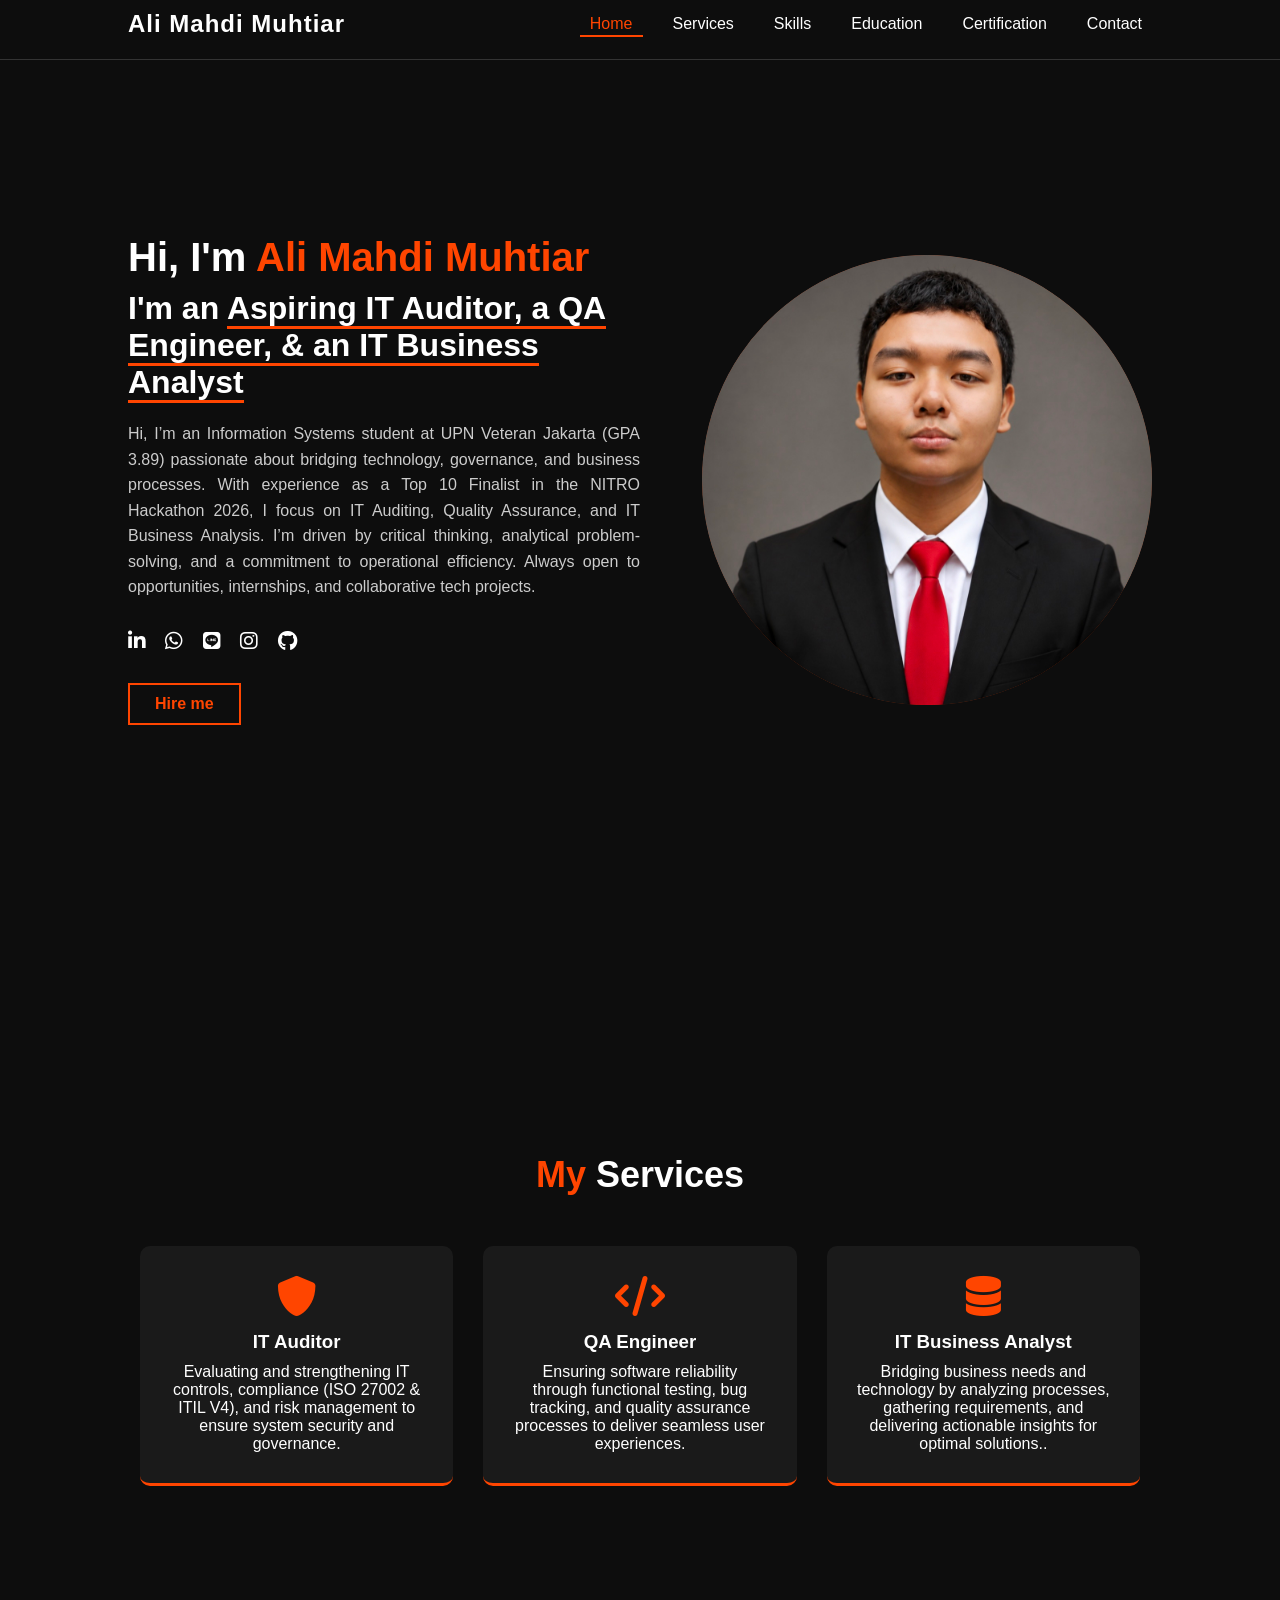
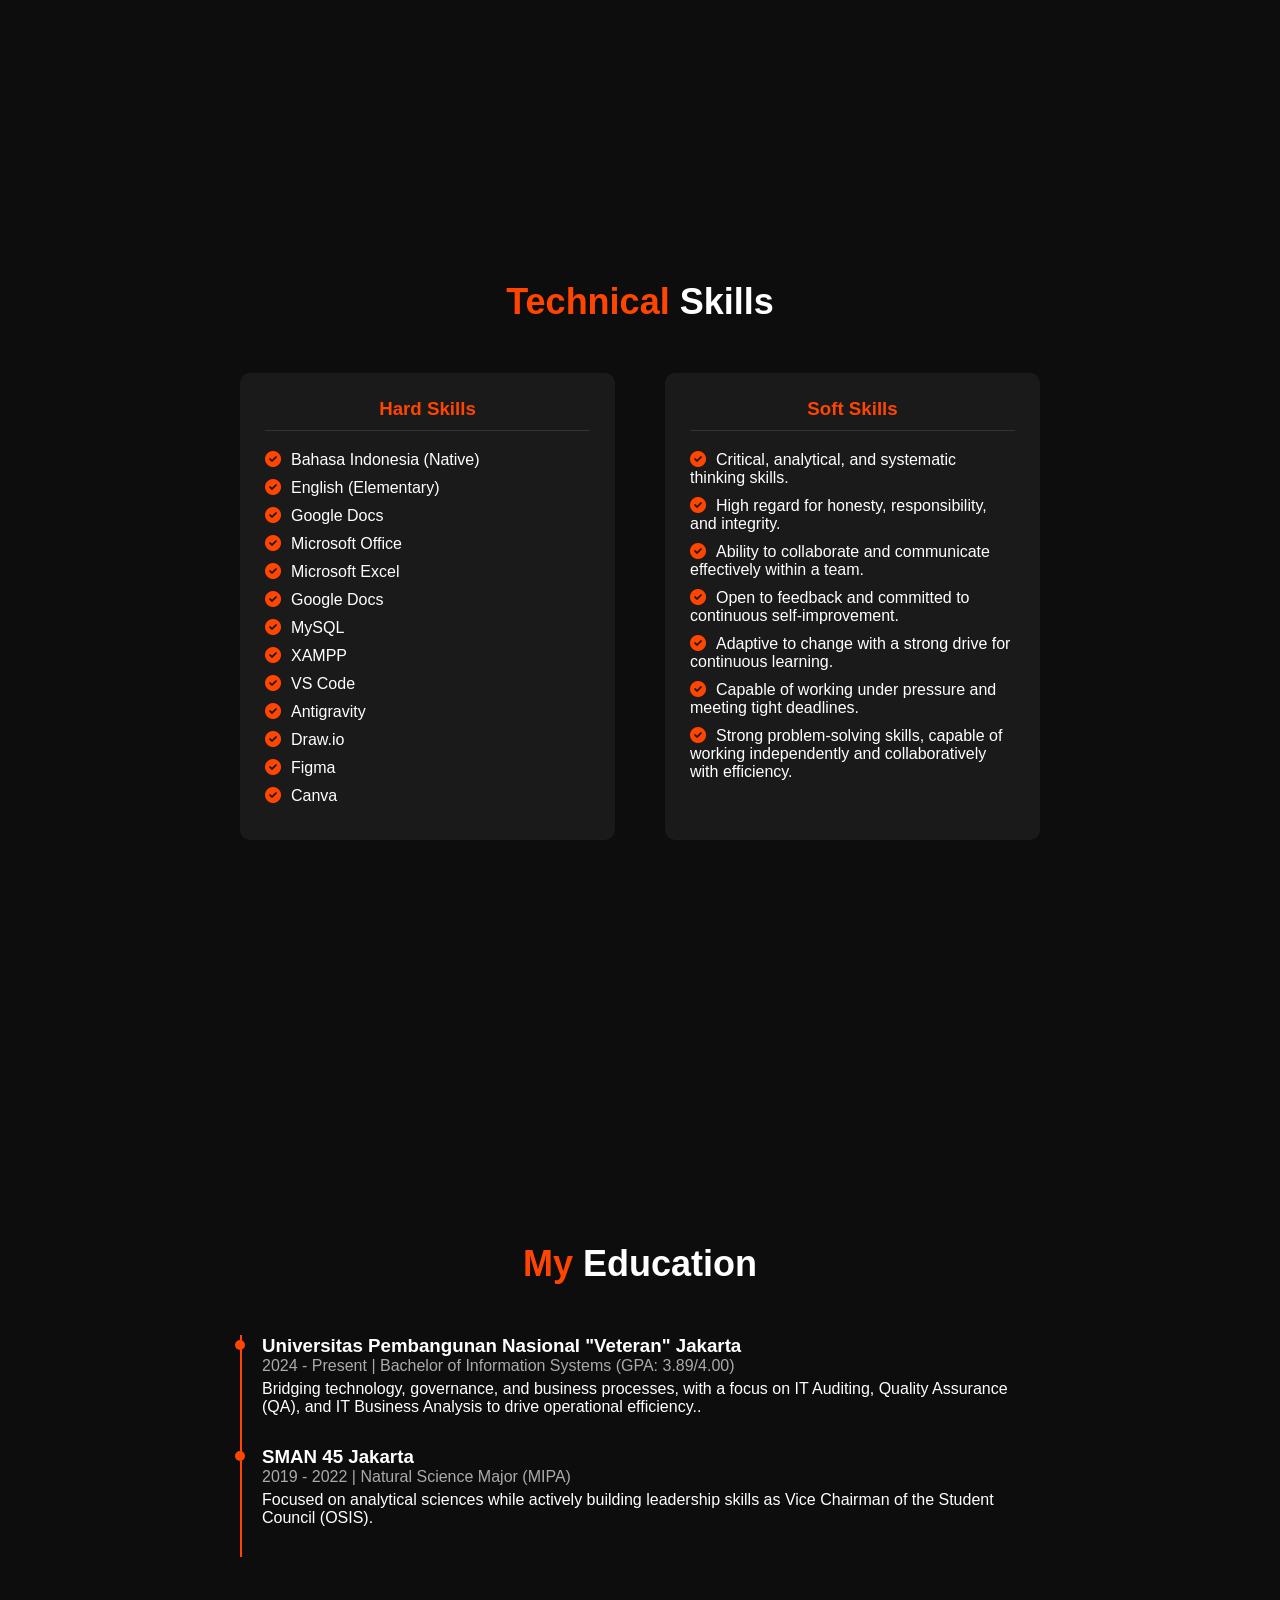
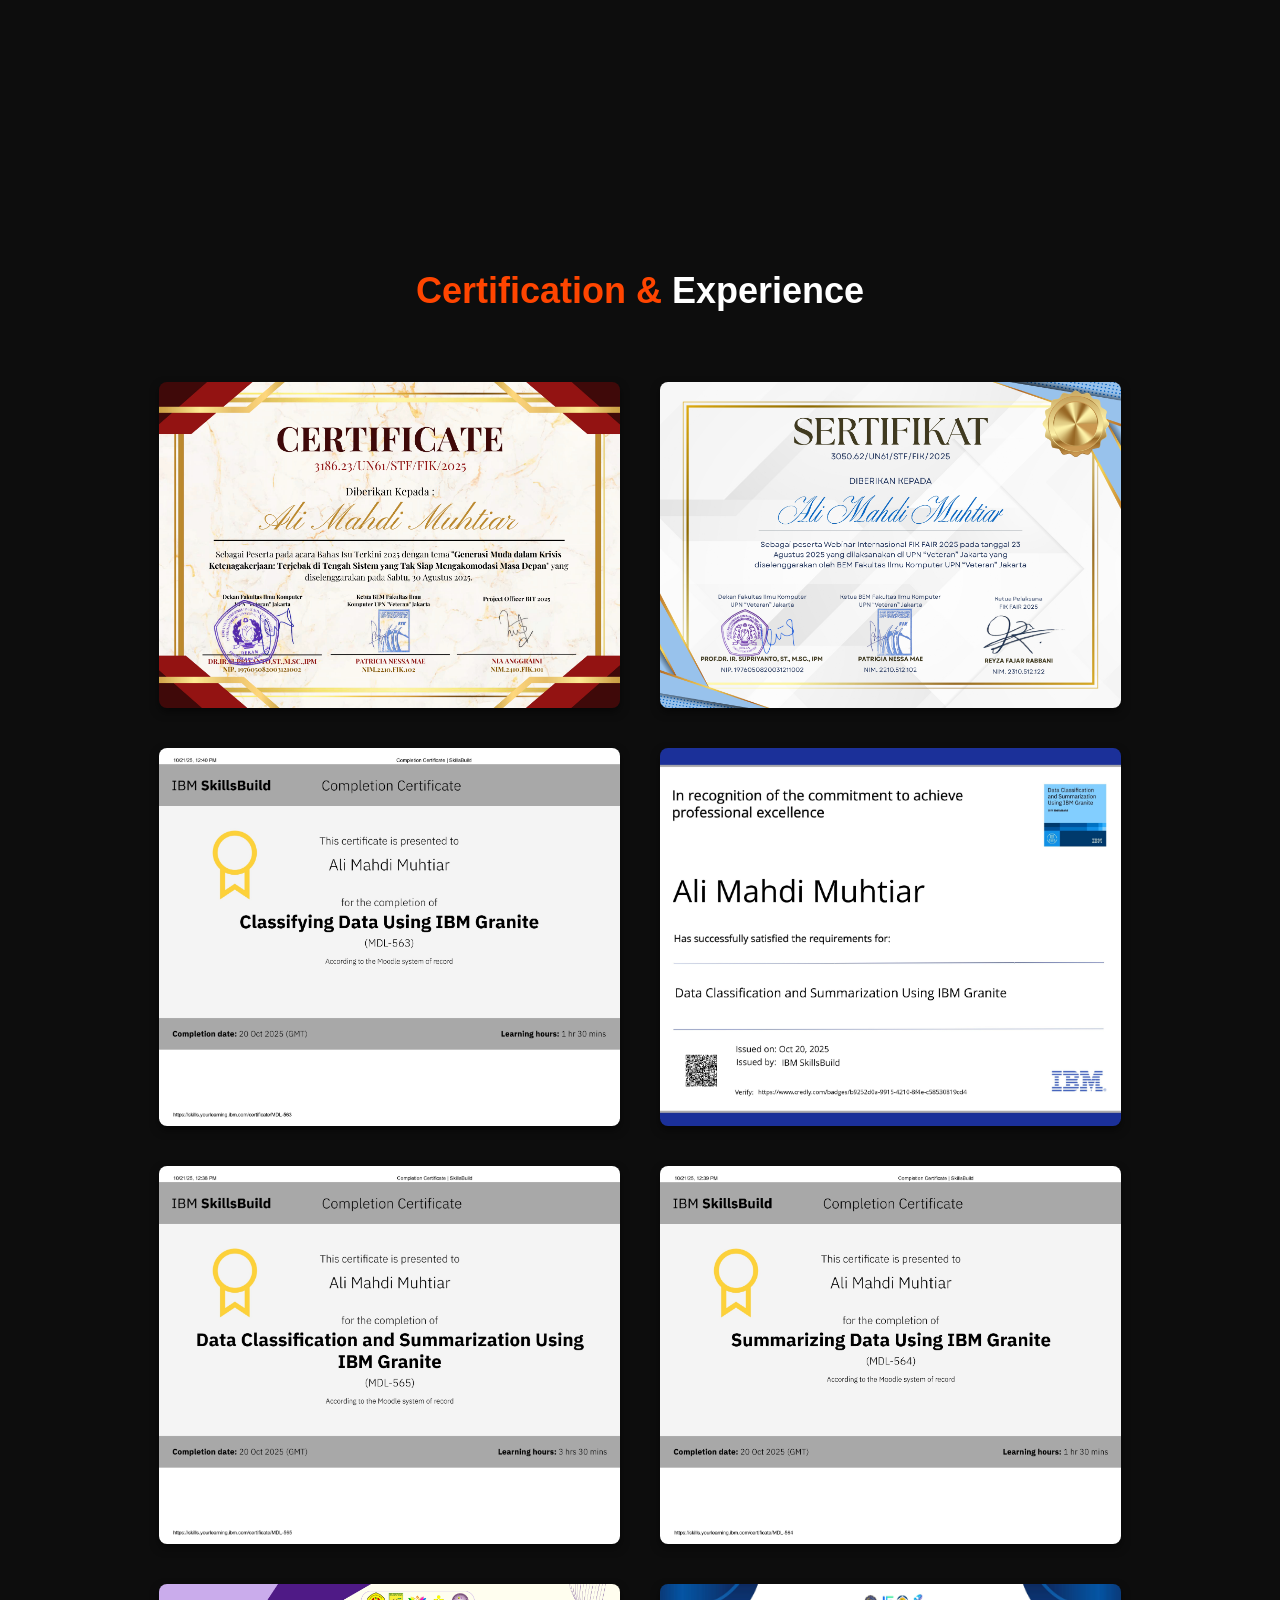
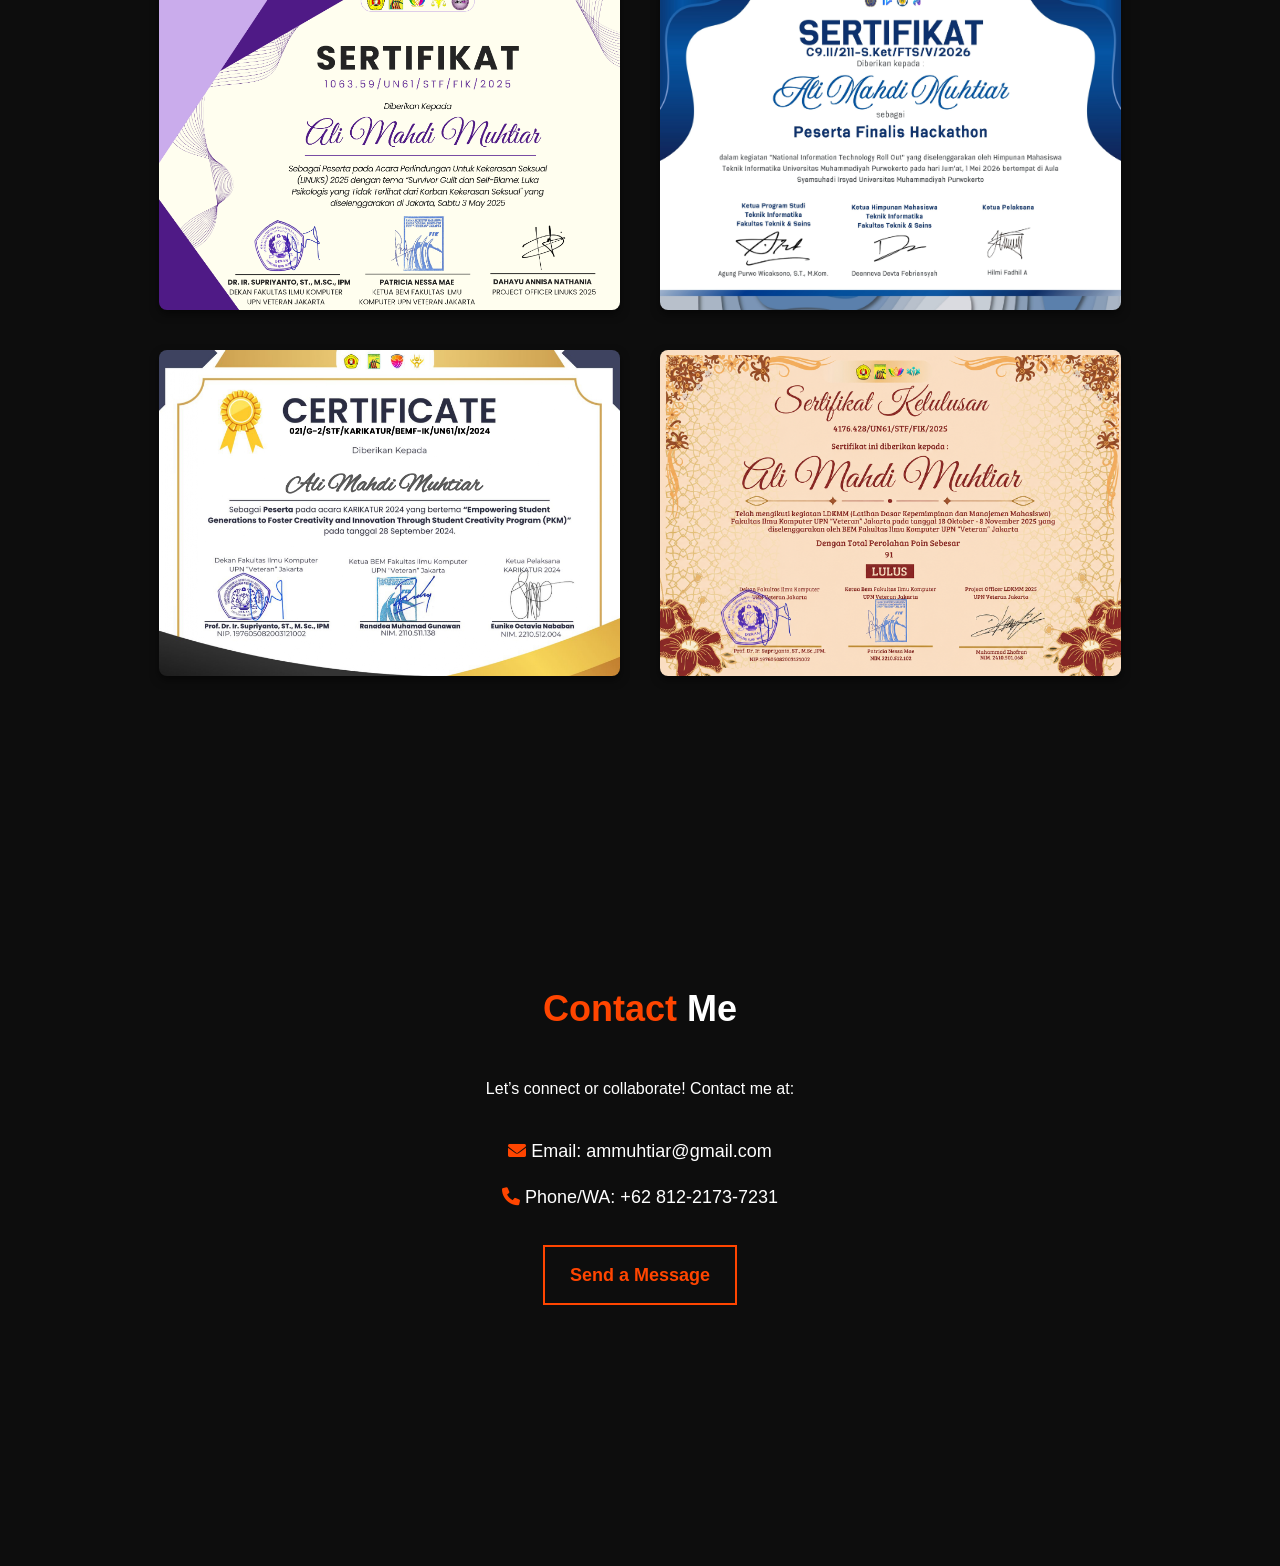
<file: index.html>
<!DOCTYPE html>
<html lang="id">
<head>
    <meta charset="UTF-8">
    <meta name="viewport" content="width=device-width, initial-scale=1.0">
    <title>Portofolio Ali Mahdi Muhtiar</title>
    <link rel="stylesheet" href="style.css">
    <link rel="stylesheet" href="https://cdnjs.cloudflare.com/ajax/libs/font-awesome/6.0.0-beta3/css/all.min.css">
</head>
<body>

    <header class="header">
        <nav class="navbar">
            <a href="#home" class="logo">Ali Mahdi Muhtiar</a>
            <ul class="nav-links">
                <li><a href="#home" class="nav-item active">Home</a></li>
                <li><a href="#services" class="nav-item">Services</a></li>
                <li><a href="#skills" class="nav-item">Skills</a></li>
                <li><a href="#education" class="nav-item">Education</a></li>
                <li><a href="#certification" class="nav-item">Certification</a></li>
                <li><a href="#contact" class="nav-item">Contact</a></li>
            </ul>
        </nav>
    </header>

    <main>
        <section class="hero-section" id="home">
            <div class="hero-content">
                <h1 class="greeting">Hi, I'm <span class="highlight">Ali Mahdi Muhtiar</span></h1>
                <h2 class="tagline">I'm an <span class="highlight-text">Aspiring IT Auditor, a QA Engineer, & an IT Business Analyst</span></h2>
                <p class="description">
                    Hi, I’m an Information Systems student at UPN Veteran Jakarta (GPA 3.89) passionate about bridging technology, governance, and business processes.
                    With experience as a Top 10 Finalist in the NITRO Hackathon 2026, I focus on IT Auditing, Quality Assurance, and IT Business Analysis.
                    I’m driven by critical thinking, analytical problem-solving, and a commitment to operational efficiency. Always open to opportunities, internships, and collaborative tech projects.
                </p>
                <div class="social-links">
                    <a href="https://www.linkedin.com/in/ali-mahdi-muhtiar-6bb25b27a" target="_blank" title="LinkedIn"><i class="fab fa-linkedin-in"></i></a>
                    <a href="https://wa.me/6281221737231" target="_blank" title="Whatsapp"><i class="fab fa-whatsapp"></i></a>
                    <a href="https://line.me/ti/p/p4R7f9EhuN" target="_blank" title="Line"><i class="fab fa-line"></i></a>
                    <a href="https://www.instagram.com/_almahdim_/" target="_blank" title="Instagram"><i class="fab fa-instagram"></i></a>
                    <a href="https://github.com/AliMahdiM" target="_blank" title="Github"><i class="fab fa-github"></i></a>
                </div> 
                <a href="#contact" class="btn-hire-me">Hire me</a>
            </div>
            
            <div class="hero-image-container">
                <div class="red-circle"></div>
                <img src="616.jpg" alt="Profile of Ali Mahdi Muhtiar" class="hero-image">
            </div>
        </section>
        
        <section id="services" class="section-full">
            <h2 class="section-title"><span class="highlight">My</span> Services</h2>
            <div class="services-grid">
                <div class="service-card">
                    <i class="fas fa-shield-alt icon-large"></i>
                    <h3>IT Auditor</h3>
                    <p>Evaluating and strengthening IT controls, compliance (ISO 27002 & ITIL V4), and risk management to ensure system security and governance.</p>
                </div>
                <div class="service-card">
                    <i class="fas fa-code icon-large"></i>
                    <h3>QA Engineer</h3>
                    <p>Ensuring software reliability through functional testing, bug tracking, and quality assurance processes to deliver seamless user experiences.</p>
                </div>
                <div class="service-card">
                    <i class="fas fa-database icon-large"></i>
                    <h3>IT Business Analyst</h3>
                    <p>Bridging business needs and technology by analyzing processes, gathering requirements, and delivering actionable insights for optimal solutions..</p>
                </div>
            </div>
        </section>
        
        <section id="skills" class="section-full">
            <h2 class="section-title"><span class="highlight">Technical</span> Skills</h2>
            <div class="skills-container">
                <div class="skill-group">
                    <h3>Hard Skills</h3>
                    <ul>
                        <li><i class="fas fa-check-circle"></i>Bahasa Indonesia (Native)</li>
                        <li><i class="fas fa-check-circle"></i>English (Elementary)</li>
                        <li><i class="fas fa-check-circle"></i>Google Docs</li>
                        <li><i class="fas fa-check-circle"></i>Microsoft Office</li>
                        <li><i class="fas fa-check-circle"></i>Microsoft Excel</li>
                        <li><i class="fas fa-check-circle"></i>Google Docs</li>
                        <li><i class="fas fa-check-circle"></i>MySQL</li>
                        <li><i class="fas fa-check-circle"></i>XAMPP</li>
                        <li><i class="fas fa-check-circle"></i>VS Code</li>
                        <li><i class="fas fa-check-circle"></i>Antigravity</li>
                        <li><i class="fas fa-check-circle"></i>Draw.io</li>
                        <li><i class="fas fa-check-circle"></i>Figma</li>
                        <li><i class="fas fa-check-circle"></i>Canva</li>
                </div>
                <div class="skill-group">
                    <h3>Soft Skills</h3>
                    <ul>
                        <li><i class="fas fa-check-circle"></i>Critical, analytical, and systematic thinking skills.</li>
                        <li><i class="fas fa-check-circle"></i>High regard for honesty, responsibility, and integrity.</li>
                        <li><i class="fas fa-check-circle"></i>Ability to collaborate and communicate effectively within a team.</li>
                        <li><i class="fas fa-check-circle"></i>Open to feedback and committed to continuous self-improvement.</li>
                        <li><i class="fas fa-check-circle"></i>Adaptive to change with a strong drive for continuous learning.</li>
                        <li><i class="fas fa-check-circle"></i>Capable of working under pressure and meeting tight deadlines.</li>
                        <li><i class="fas fa-check-circle"></i>Strong problem-solving skills, capable of working independently and collaboratively with efficiency.</li>
                    </ul>
                </div>
            </div>
        </section>
        
<section id="education" class="section-full">
    <h2 class="section-title"><span class="highlight">My</span> Education</h2>
    <div class="timeline">
        <div class="timeline-item">
            <h3>Universitas Pembangunan Nasional "Veteran" Jakarta</h3>
            <p class="period">2024 - Present | Bachelor of Information Systems (GPA: 3.89/4.00)</p>
            <p>Bridging technology, governance, and business processes, with a focus on IT Auditing, Quality Assurance (QA), and IT Business Analysis to drive operational efficiency..</p>
        </div>
        <div class="timeline-item">
            <h3>SMAN 45 Jakarta</h3>
            <p class="period">2019 - 2022 | Natural Science Major (MIPA)</p>
            <p>Focused on analytical sciences while actively building leadership skills as Vice Chairman of the Student Council (OSIS).</p>
        </div>
    </div>
</section>
        
        <section id="certification" class="section-full">
            <h2 class="section-title"><span class="highlight">Certification &</span> Experience</h2>
            <div class="experience-gallery">
                <img src="1.jpg" alt="Bahas Isu Terkini 2025" class="experience-content">
                <img src="2.jpg" alt="Webinar Internasional FIK FAIR 2025" class="experience-content">
                <img src="3.jpg" alt="Classifying Data Using IBM Granite" class="experience-content">
                <img src="4.jpg" alt="Data Classification and Summarization Using IBM Granite Credly" class="experience-content">
                <img src="5.jpg" alt="Data Classification and Summarization Using IBM Granite" class="experience-content">
                <img src="6.jpg" alt="Summarizing Data Using IBM Granite" class="experience-content">
                <img src="7.jpg" alt="LINUKS2025" class="experience-content">
                <img src="8.jpg" alt="HACKTON 2026" class="experience-content">
                <img src="9.jpg" alt="KARIKATUR" class="experience-content">
                <img src="10.jpg" alt="LDKMM" class="experience-content">
            </div>
        </section>
        
<section id="contact" class="section-full">
    <h2 class="section-title"><span class="highlight">Contact</span> Me</h2>
    
    <p style="margin-bottom: 25px;">Let’s connect or collaborate! Contact me at:</p>
    
    <div class="contact-info">
        <p><i class="fas fa-envelope highlight"></i> Email: ammuhtiar@gmail.com</p>
        <p><i class="fas fa-phone highlight"></i> Phone/WA: +62 812-2173-7231</p>

        <!-- Link WhatsApp dimasukkan langsung ke tombol & hapus tag <a> ikon WA di bawahnya -->
        <a href="https://wa.me/6281221737231" target="_blank" class="btn-hire-me" style="margin-top: 20px;">Send a Message</a>
    </div>
</section>

    <script src="script.js"></script>
</body>
</html>
</file>
<file: style.css>
/* Reset Dasar */
* {
    margin: 0;
    padding: 0;
    box-sizing: border-box;
    font-family: 'Poppins', sans-serif; /* Ganti font-family jika Anda menggunakan Poppins */
}

/* Warna dan Tema (Gaya Dark Mode) */
:root {
    --bg-color: #0d0d0d;
    --text-color: #ffffff;
    --highlight-color: #ff4500;
    --secondary-bg: #1a1a1a;
    --border-color: #333;
    --transition: all 0.3s ease;
}

body {
    background-color: var(--bg-color);
    color: var(--text-color);
    scroll-behavior: smooth;
    /* PENTING: Untuk memastikan scroll dimulai dari bawah header */
    padding-top: 60px; 
}

/* Header dan Navigasi */
.header {
    width: 100%;
    position: fixed;
    top: 0;
    left: 0;
    background-color: var(--bg-color);
    border-bottom: 1px solid var(--border-color);
    z-index: 1000;
    height: 60px; /* Tinggi header yang konsisten */
}

.navbar {
    display: flex;
    justify-content: space-between;
    align-items: center;
    padding: 10px 10%;
}

.logo {
    font-size: 24px;
    font-weight: bold;
    color: var(--text-color);
    text-decoration: none;
    letter-spacing: 1px;
}

.nav-links {
    list-style: none;
    display: flex;
}

.nav-links li {
    margin-left: 20px;
}

.nav-item {
    text-decoration: none;
    color: var(--text-color);
    font-size: 16px;
    padding: 5px 10px;
    transition: var(--transition);
    position: relative;
}

.nav-item:hover, .nav-item.active {
    color: var(--highlight-color);
}

.nav-item.active::after {
    content: '';
    position: absolute;
    left: 0;
    bottom: 0;
    width: 100%;
    height: 2px;
    background-color: var(--highlight-color);
}

/* --- FULL-SCREEN SECTION STYLES (Kunci Utama) --- */
.hero-section, .section-full {
    display: flex;
    flex-direction: column;
    justify-content: center; /* Memusatkan konten secara vertikal */
    align-items: center;
    padding: 50px 10%;
    /* PENTING: Memastikan setiap section minimal setinggi viewport */
    min-height: calc(100vh - 60px); 
    text-align: center;
    width: 100%;
}

.section-title {
    font-size: 36px;
    margin-bottom: 50px;
    position: relative;
}

.highlight {
    color: var(--highlight-color);
}
/* ------------------------------------------------ */

/* Bagian Home (Hero) */
.hero-section {
    flex-direction: row; /* Kembali ke tata letak baris untuk hero */
    justify-content: space-between;
    text-align: left;
}

.hero-content {
    max-width: 50%;
}

.greeting { font-size: 40px; margin-bottom: 10px; }
.tagline { font-size: 32px; margin-bottom: 20px; }
.highlight-text { border-bottom: 3px solid var(--highlight-color); }
.description { line-height: 1.6; margin-bottom: 30px; color: #ccc; text-align: justify; }

/* Tautan Sosial */
.social-links a {
    color: var(--text-color);
    font-size: 20px;
    margin-right: 15px;
    transition: var(--transition);
}
.social-links a:hover {
    color: var(--highlight-color);
    transform: translateY(-2px);
}

/* Tombol "Hire me" */
.btn-hire-me {
    display: inline-block;
    padding: 10px 25px;
    margin-top: 30px;
    background-color: transparent;
    border: 2px solid var(--highlight-color);
    color: var(--highlight-color);
    text-decoration: none;
    font-weight: bold;
    transition: var(--transition);
}
.btn-hire-me:hover {
    background-color: var(--highlight-color);
    color: var(--text-color);
}

/* Gambar Hero */
.red-circle {
    position: absolute;
    width: 450px;
    height: 450px;
    background-color: var(--highlight-color);
    border-radius: 50%;
    z-index: 1;
    opacity: 0.8;
}

.hero-image-container {
    position: relative;
    width: 450px;
    height: 450px;
    display: flex;
    justify-content: center;
    align-items: center;
    border-radius: 50%;
    overflow: hidden;
    margin-left: 50px;
}

.hero-image {
    width: 100%;
    height: 100%;
    object-fit: cover;
    position: relative;
    z-index: 2;
    filter: drop-shadow(5px 5px 15px rgba(0, 0, 0, 0.5));
}


/* --- Services Section Styles --- */
.services-grid {
    display: flex;
    gap: 30px;
    max-width: 1000px;
}
.service-card {
    background-color: var(--secondary-bg);
    padding: 30px;
    border-radius: 10px;
    border-bottom: 3px solid var(--highlight-color);
    flex: 1;
    transition: transform 0.3s ease;
}
.service-card:hover {
    transform: translateY(-10px);
}
.icon-large {
    font-size: 40px;
    color: var(--highlight-color);
    margin-bottom: 15px;
}
.service-card h3 {
    margin-bottom: 10px;
}


/* --- Skills Section Styles --- */
.skills-container {
    display: flex;
    gap: 50px;
    max-width: 800px;
    width: 100%;
    justify-content: center;
}
.skill-group {
    background-color: var(--secondary-bg);
    padding: 25px;
    border-radius: 10px;
    width: 100%;
}
.skill-group h3 {
    color: var(--highlight-color);
    margin-bottom: 20px;
    border-bottom: 1px solid var(--border-color);
    padding-bottom: 10px;
}
.skill-group ul {
    list-style: none;
    padding: 0;
    text-align: left;
}
.skill-group li {
    margin-bottom: 10px;
    font-size: 16px;
}
.skill-group li .fa-check-circle {
    color: var(--highlight-color);
    margin-right: 10px;
}

/* --- Education Section Styles --- */
.timeline {
    max-width: 800px;
    width: 100%;
    text-align: left;
    border-left: 2px solid var(--highlight-color);
    padding-left: 20px;
    position: relative;
}
.timeline-item {
    margin-bottom: 30px;
    position: relative;
}
.timeline-item::before {
    content: '';
    position: absolute;
    left: -27px;
    top: 5px;
    width: 10px;
    height: 10px;
    background-color: var(--highlight-color);
    border-radius: 50%;
}
.timeline-item h3 {
    color: var(--text-color);
}
.period {
    color: #aaa;
    margin-bottom: 5px;
}

/* --- Experience Section Styles --- */
.experience-gallery {
    display: flex;
    justify-content: center;
    gap: 40px;
    padding-top: 20px;
    max-width: 1200px;
    width: 100%;
    flex-wrap: wrap; /* Agar responsif */
}
.experience-content {
    width: 45%; /* Menyesuaikan agar dua gambar muat berdampingan */
    height: auto;
    max-height: 400px;
    object-fit: cover;
    border-radius: 8px;
    box-shadow: 0 4px 8px rgba(0, 0, 0, 0.5);
    transition: transform 0.3s ease;
}
.experience-content:hover {
    transform: scale(1.03);
}

/* --- Contact Section Styles --- */
.contact-info {
    font-size: 18px;
    line-height: 2.0;
}
.contact-info p {
    margin: 10px 0;
}


/* Media Query untuk Responsif */
@media (max-width: 1200px) {
    .experience-gallery {
        gap: 20px;
    }
    .experience-content {
        width: 48%;
    }
}

@media (max-width: 992px) {
    .navbar { padding: 10px 5%; }
    
    .hero-section {
        flex-direction: column;
        padding: 50px 5%;
        text-align: center;
    }

    .hero-content {
        max-width: 100%;
        margin-bottom: 40px;
    }
    .description { text-align: center; }

    .hero-image-container {
        width: 300px;
        height: 300px;
        margin-left: 0;
    }
    .red-circle {
        width: 300px;
        height: 300px;
    }
    
    /* Services Responsive */
    .services-grid {
        flex-direction: column;
        gap: 20px;
    }
    
    /* Skills Responsive */
    .skills-container {
        flex-direction: column;
        gap: 30px;
    }
    
    /* Experience Responsive */
    .experience-content {
        width: 90%; /* Satu gambar per baris di perangkat kecil */
        max-height: none;
    }
}

@media (max-width: 576px) {
    .nav-links { display: none; } /* Sembunyikan link di layar sangat kecil (bisa diganti dengan menu burger) */
    .navbar { justify-content: center; }

    .greeting { font-size: 32px; }
    .tagline { font-size: 24px; }
    .section-title { font-size: 30px; }
}
</file>
